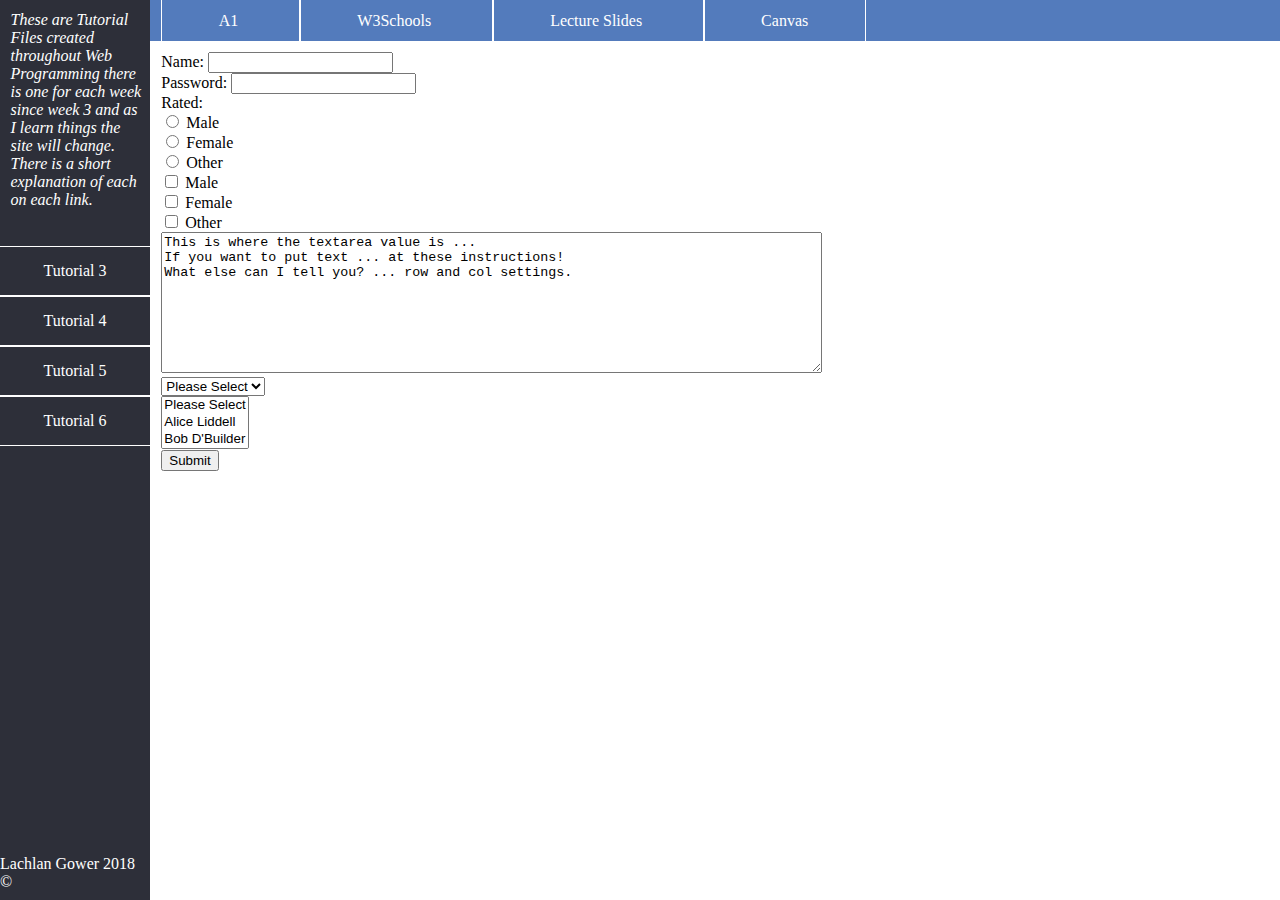
<file: tutorial/index.html>
<!DOCTYPE html>

<html>

<head>
	
	<!--https://titan.csit.rmit.edu.au/~s3723825/Tutorial/-->

	<title>Super cool website</title>

	<link rel="stylesheet" href="mainStyle.css">

	<form action = "Tester.php" target="_self" method="post"/>
</head>

<body>

	<nav>
		<div id ="navcontent">
			<div id = "navletter">

				These are Tutorial Files created throughout Web Programming

				there is one for each week since week 3 and as I learn things the site will

				change. There is a short explanation of each on each link.


			</div>

			<div id="navlinks">

				<ul>

					<a href="index.html"><li> Tutorial 3</li></a>

                    <a href="Tutorial 4.html"><li> Tutorial 4 </li></a>

					<a href="Tutorial 5.html"><li> Tutorial 5 </li></a>
                    
                    <a href="Tutorial 6.html"><li> Tutorial 6 </li></a>

				</ul>

			</div>

			<footer>
				Lachlan Gower 2018 &copy;
			</footer>
		</div>
	</nav>

    
	<main>
		<header>
        	<a class = "externallinks" href = "https://saturn.csit.rmit.edu.au/~s3723825/wp/index.html"> A1 </a>
        	<a class = "externallinks" href = "https://www.w3schools.com"> W3Schools </a>
        	<a class = "externallinks" href = "https://saturn.csit.rmit.edu.au/~e54061/wp/lectures/"> Lecture Slides </a>
        	<a class = "externallinks" href = "https://rmit.instructure.com"> Canvas </a>
    	</header>
    	<article>
			<form action = "Tester.php" target="_self" method="post">

				Name: <input type="text" name="name" value=""/><br/>

				Password: <input type="password" name="password" value=""/><br/>

				Rated: <input type="hidden" name="client-rating" value="2 stars"/><br/>

				<!-- Radios -->

				<input type="radio" name="gender" value="male"/> Male<br/>

				<input type="radio" name="gender" value="female"/> Female<br/>

				<input type="radio" name="gender" value="other"/> Other<br/>


				<!-- Checkboxes -->

				<input type="checkbox" name="seeks[]" value="male"/> Male<br/>

				<input type="checkbox" name="seeks[]" value="female"/> Female<br/>

				<input type="checkbox" name="seeks[]" value="other"/> Other<br/>

			

				<!--TextArea-->
				<textarea name = "textarea" cols='80' rows='9'>
This is where the textarea value is ...
If you want to put text ... at these instructions!
What else can I tell you? ... row and col settings.
				</textarea><br/>

				<!--DropDown Selectors-->
				<select name='dropdown[]' size='1'>
  					<option value=''>Please Select</option>
  					<option value='s1234567'>Alice Liddell</option>
  					<option value='s1234568'>Bob D&apos;Builder</option>
  					<option value='s1234569'Carol Singers</option>
				</select><br/>

				<select name='combobox[]' size='3' multiple>
  					<option value=''>Please Select</option>
  					<option value='s1234567'>Alice Liddell</option>
  					<option value='s1234568'>Bob D&apos;Builder</option>
  					<option value='s1234569'>Carol Singers</option>
				</select><br/>

				<input type="submit" value="Submit"/>

			</form>
		</article>

	</main>

</body>

</html>
</file>
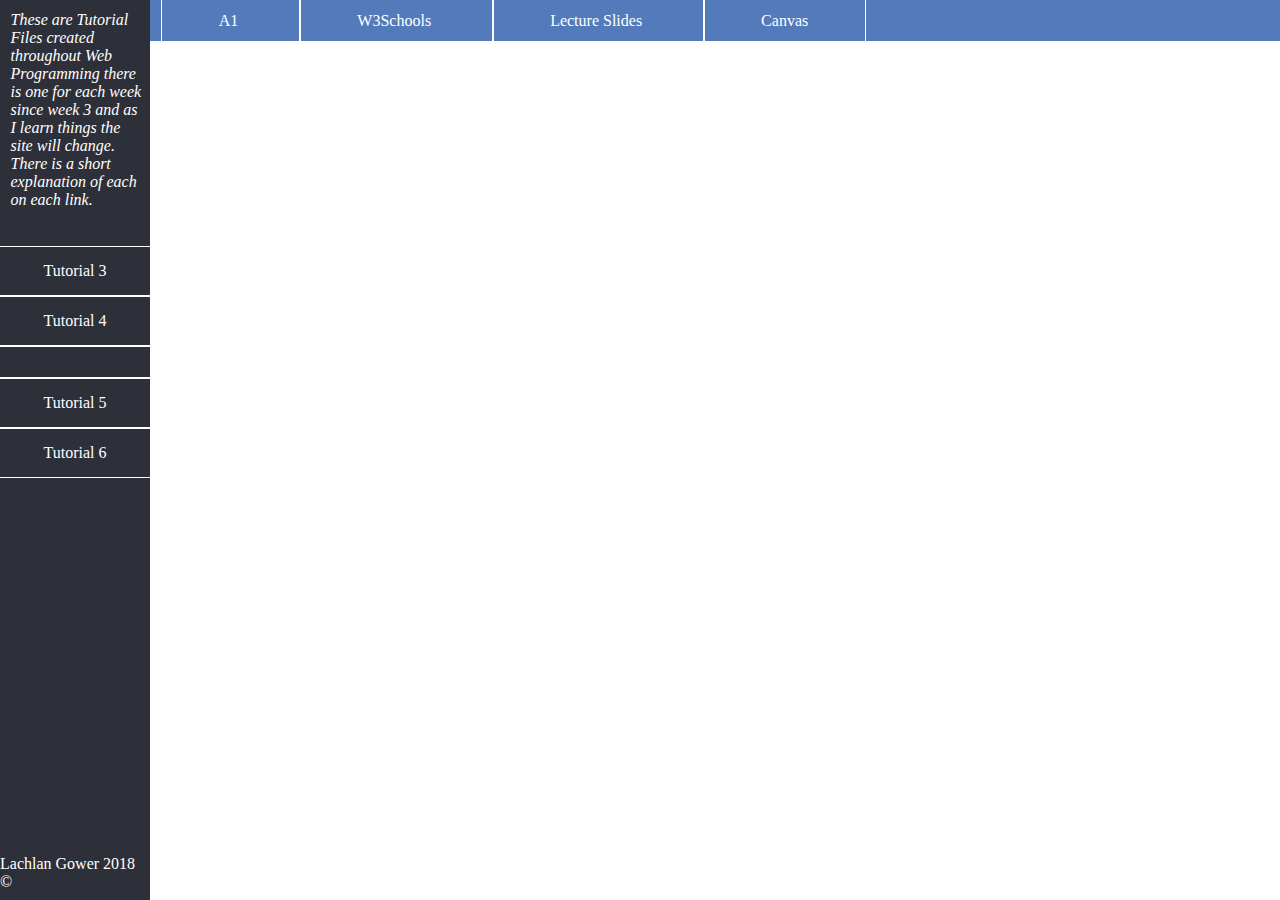
<file: tutorial/Tutorial 4.html>
<!DOCTYPE html>

<html>

<head>
	
	<!--https://titan.csit.rmit.edu.au/~s3723825/Tutorial/-->

	<title>Super cool website</title>

	<link rel="stylesheet" href="mainStyle.css">

	<form action = "Tester.php" target="_self" method="post"/>
</head>

<body>

    <nav>
		<div id ="navcontent">
			<div id = "navletter">

				These are Tutorial Files created throughout Web Programming

				there is one for each week since week 3 and as I learn things the site will

				change. There is a short explanation of each on each link.


			</div>

			<div id="navlinks">

				<ul>

					<a href="index.html"><li> Tutorial 3</li></a>

					<a href="Tutorial 4.html"><li> Tutorial 4 <li></a>

					<a href="Tutorial 5.html"><li> Tutorial 5 </li></a>
                    
                    <a href="Tutorial 6.html"><li> Tutorial 6 </li></a>
                    
				</ul>

			</div>

			<footer>
				Lachlan Gower 2018 &copy;
			</footer>
		</div>
	</nav>
	<main>
		<header>
        	<a class = "externallinks" href = "https://saturn.csit.rmit.edu.au/~s3723825/wp/index.html"> A1 </a>
        	<a class = "externallinks" href = "https://www.w3schools.com"> W3Schools </a>
        	<a class = "externallinks" href = "https://saturn.csit.rmit.edu.au/~e54061/wp/lectures/"> Lecture Slides </a>
        	<a class = "externallinks" href = "https://rmit.instructure.com"> Canvas </a>
    	</header>
    	<article>
    		
    	</article>

	</main>

</body>

</html>
</file>
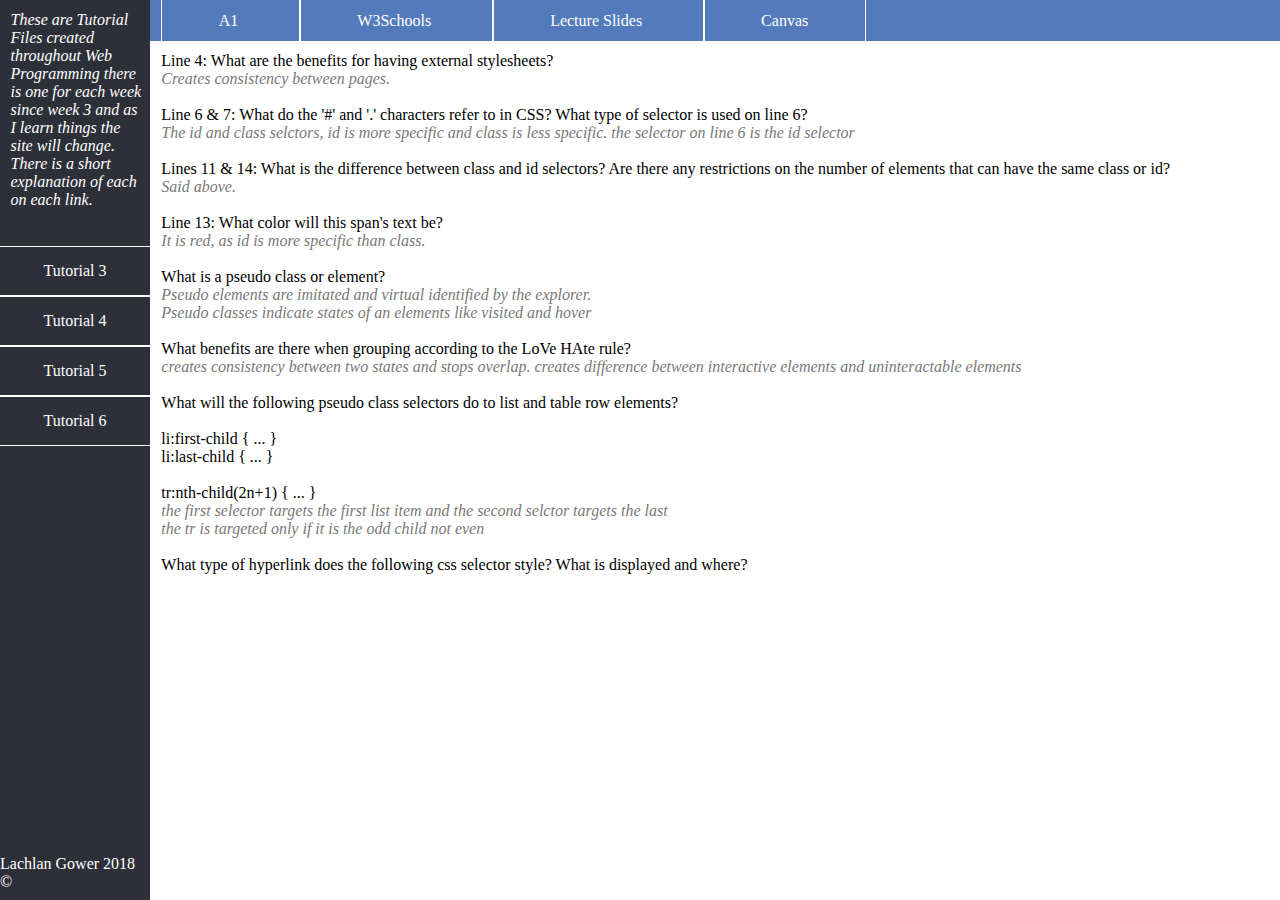
<file: tutorial/Tutorial 5.html>
<!DOCTYPE html>

<html>

<head>
	
	<!--https://titan.csit.rmit.edu.au/~s3723825/Tutorial/-->

	<title>Super cool website</title>

	<link rel="stylesheet" href="mainStyle.css">

	<form action = "Tester.php" target="_self" method="post"/>
</head>

<body>

	<nav>
		<div id ="navcontent">
			<div id = "navletter">

				These are Tutorial Files created throughout Web Programming

				there is one for each week since week 3 and as I learn things the site will

				change. There is a short explanation of each on each link.


			</div>

			<div id="navlinks">

				<ul>

					<a href="index.html"><li> Tutorial 3</li></a>

                    <a href="Tutorial 4.html"><li> Tutorial 4 </li></a>

					<a href="Tutorial 5.html"><li> Tutorial 5 </li></a>
                    
                    <a href="Tutorial 6.html"><li> Tutorial 6 </li></a>

				</ul>

			</div>

			<footer>
				Lachlan Gower 2018 &copy;
			</footer>
		</div>
	</nav>

	<main>
		<header>
        	<a class = "externallinks" href = "https://saturn.csit.rmit.edu.au/~s3723825/wp/index.html"> A1 </a>
        	<a class = "externallinks" href = "https://www.w3schools.com"> W3Schools </a>
        	<a class = "externallinks" href = "https://saturn.csit.rmit.edu.au/~e54061/wp/lectures/"> Lecture Slides </a>
        	<a class = "externallinks" href = "https://rmit.instructure.com"> Canvas </a>
    	</header>
    	<article>
			Line 4: What are the benefits for having external stylesheets? <br/>

			<span class = "answer">Creates consistency between pages.</span><br/><br/>


			Line 6 & 7: What do the '#' and '.' characters refer to in CSS? What type of selector is used on line 6?<br/>

			<span class = "answer">The id and class selctors, id is more specific and class is less specific. the selector on line 6 is the id selector </span><br/><br/>

			Lines 11 & 14: What is the difference between class and id selectors? Are there any restrictions on the number of elements that can have the same class or id?<br/>

			<span class = "answer">Said above.</span><br/><br/>

			Line 13: What color will this span's text be?<br/>

			<span class = "answer">It is red, as id is more specific than class.</span><br/><br/>

			What is a pseudo class or element? <br/>

			<span class = "answer">Pseudo elements are imitated and virtual identified by the explorer.<br/>

		 	Pseudo classes indicate states of an elements like visited and hover</span><br/><br/>

		 	What benefits are there when grouping according to the LoVe HAte rule?<br/>

		 	<span class = "answer">creates consistency between two states and stops overlap. creates difference between interactive elements and uninteractable elements</span><br/><br/>

		 	What will the following pseudo class selectors do to list and table row elements?<br/><br/>

			
			li:first-child { ... }<br/>
			li:last-child { ... }<br/><br/>

			tr:nth-child(2n+1) { ... }<br/>	

			<span class = "answer">the first selector targets the first list item and the second selctor targets the last<br/>

			the tr is targeted only if it is the odd child not even</span><br/><br/>

			What type of hyperlink does the following css selector style? What is displayed and where?<br/>
		</article>
	</main>

</body>

</html>
</file>
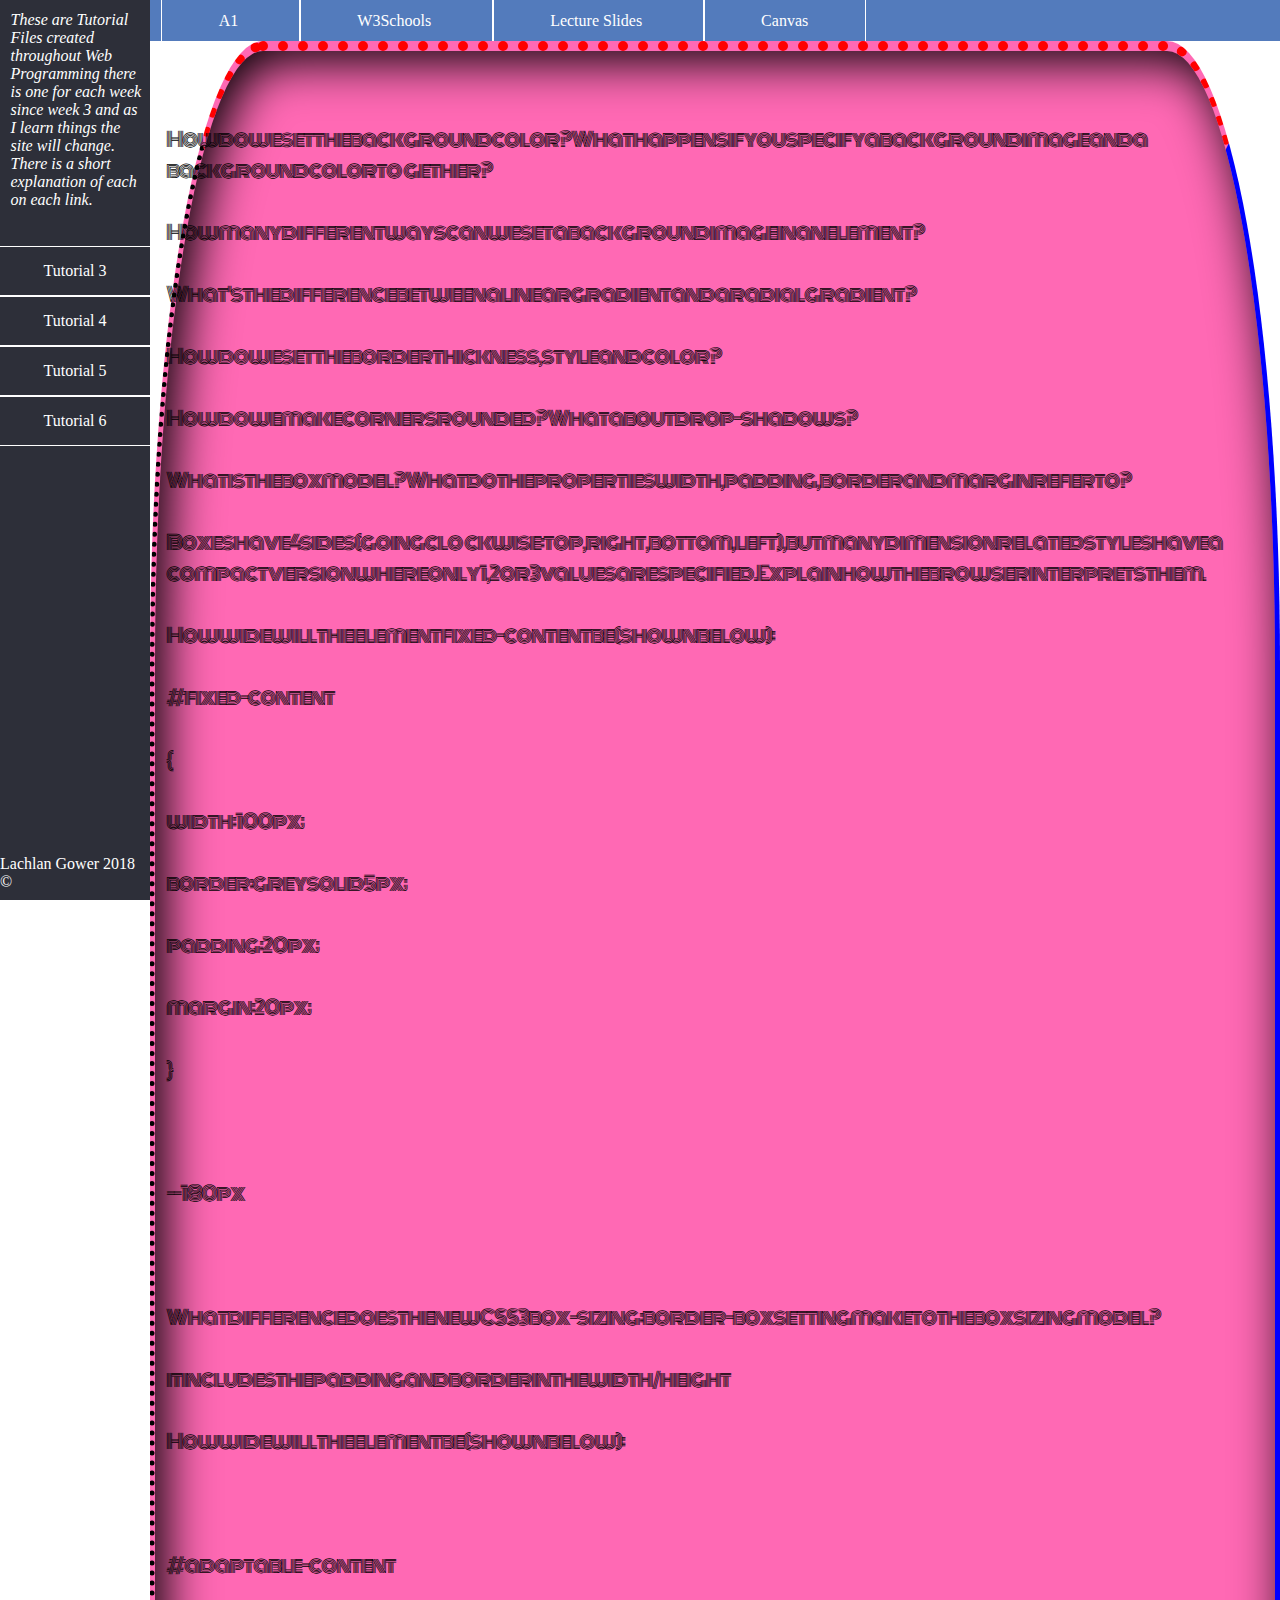
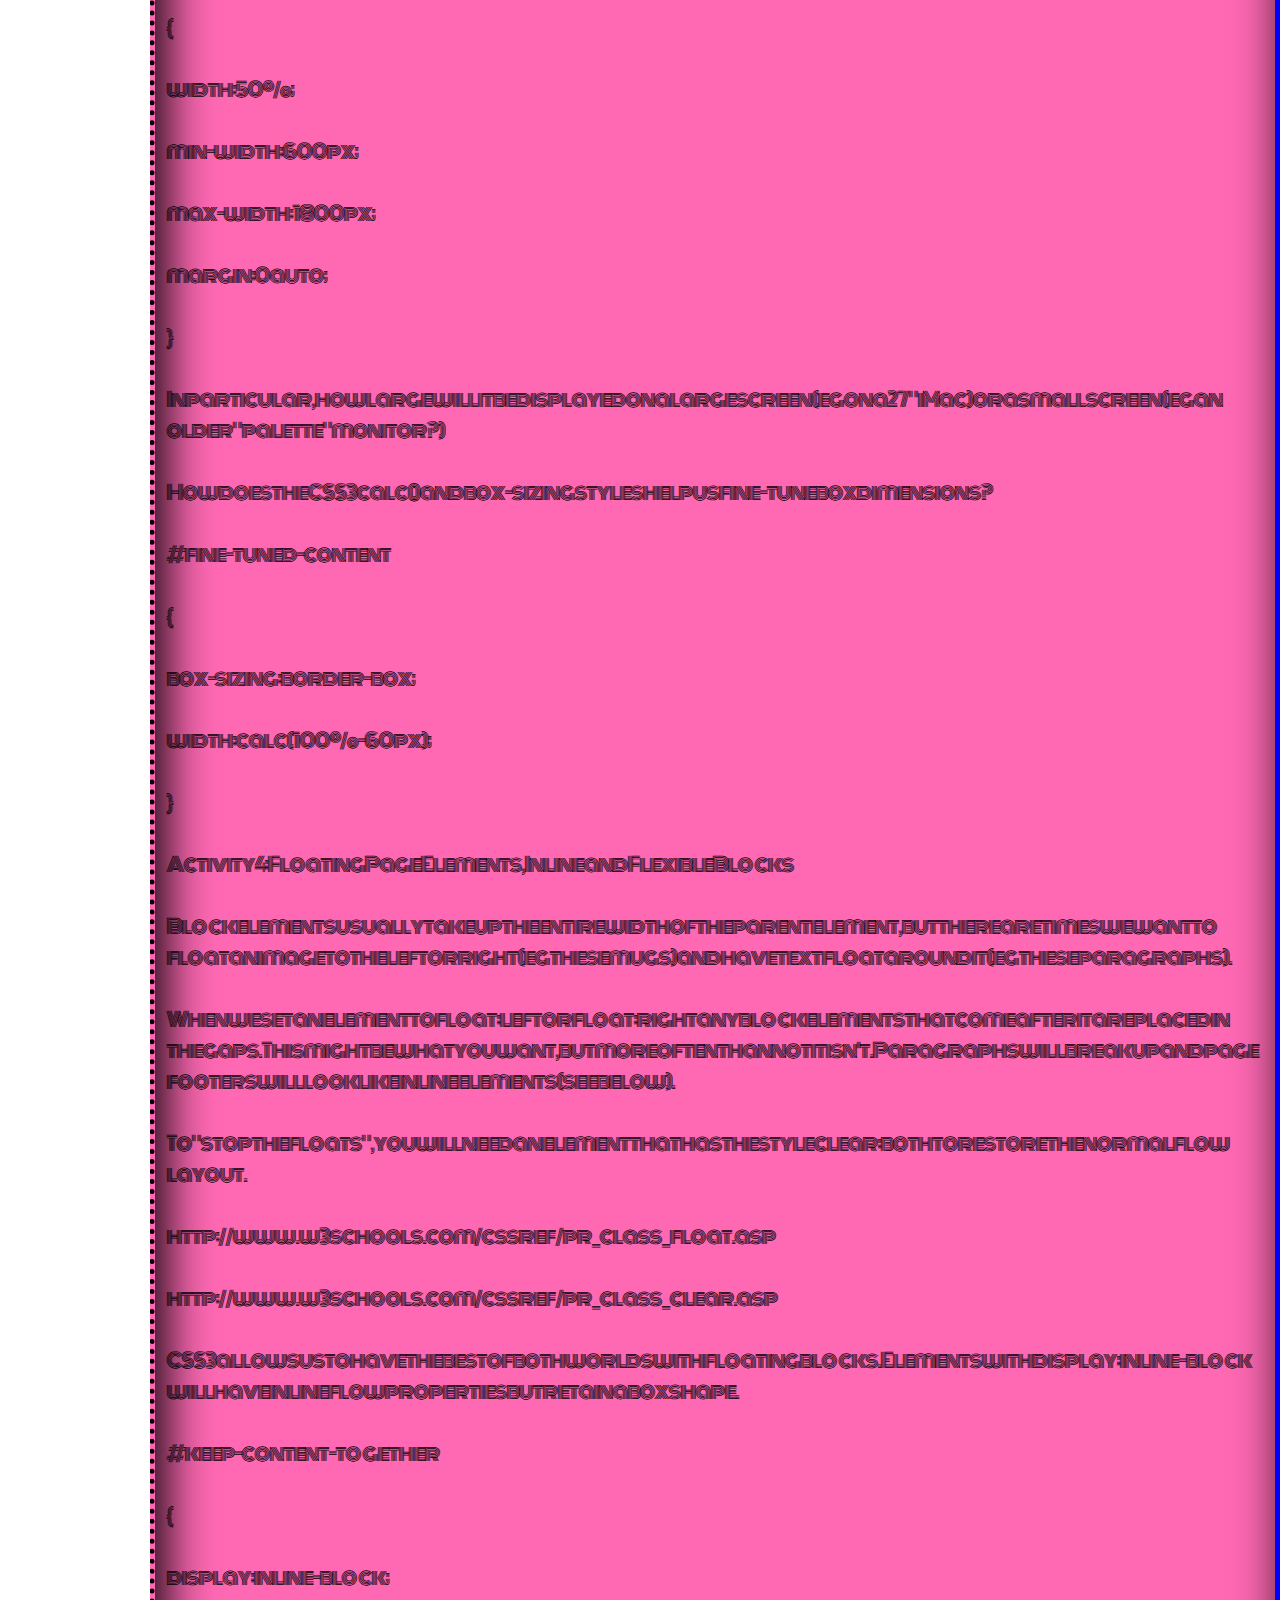
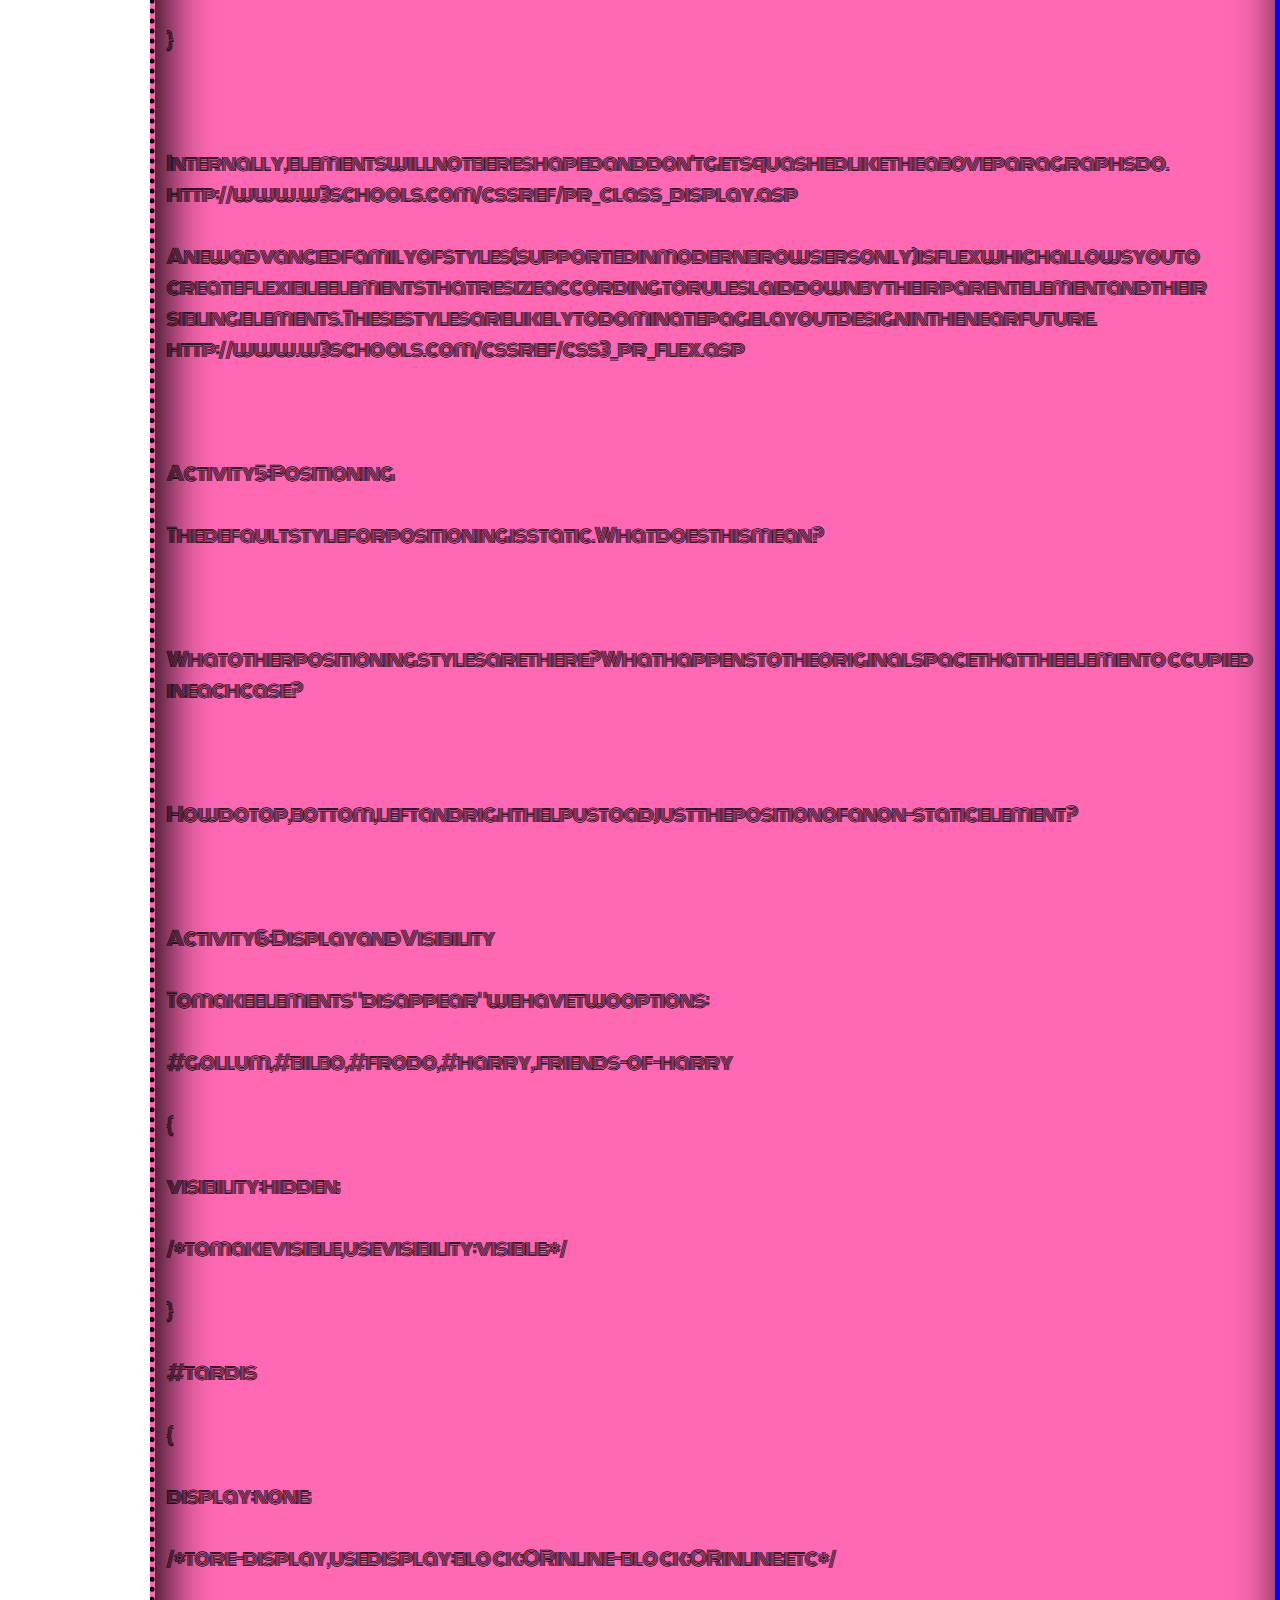
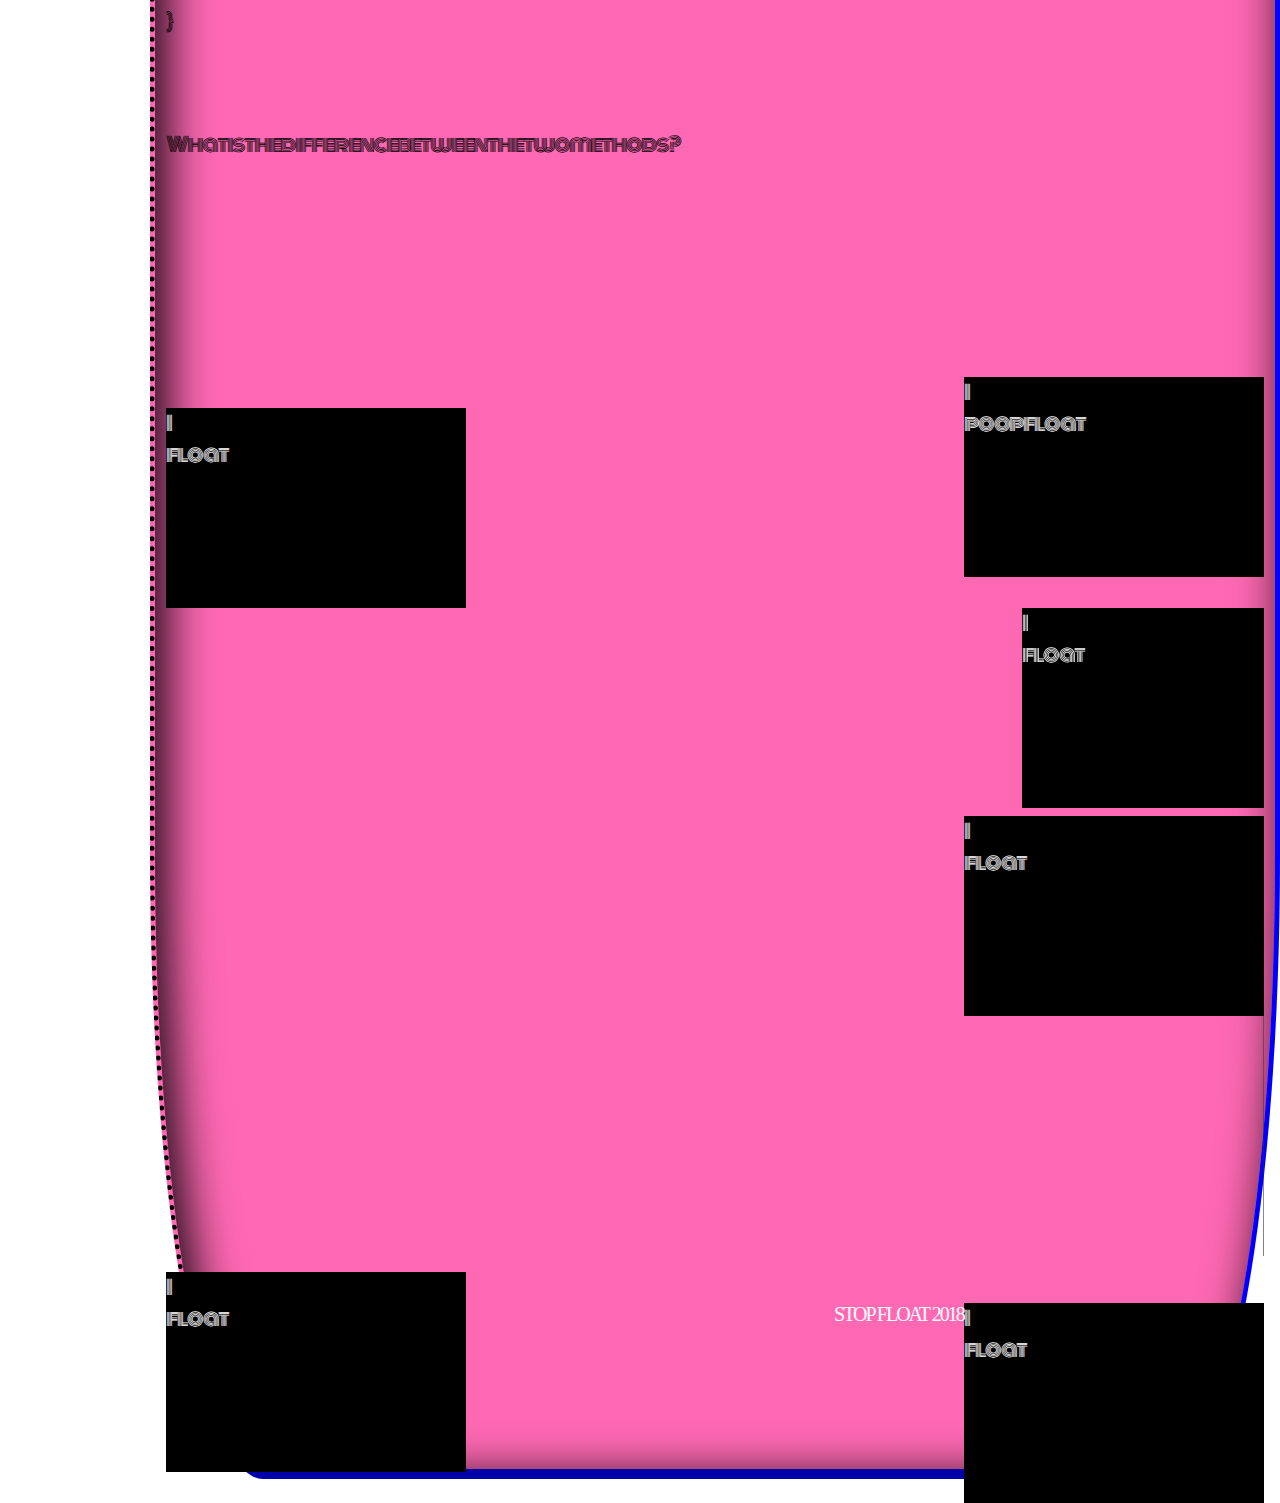
<file: tutorial/Tutorial 6.html>
<!DOCTYPE html>

<html>

<head>
	
	<!--https://titan.csit.rmit.edu.au/~s3723825/Tutorial/-->

	<title>Super cool website</title>

	<link rel="stylesheet" href="mainStyle.css">
    <link href="https://fonts.googleapis.com/css?family=Monoton" rel="stylesheet">
	<form action = "Tester.php" target="_self" method="post"/>
    <script src="main.js"></script>
    <script>
        
    </script>
</head>

<body>

	<nav>
		<div id ="navcontent">
			<div id = "navletter">

				These are Tutorial Files created throughout Web Programming

				there is one for each week since week 3 and as I learn things the site will

				change. There is a short explanation of each on each link.


			</div>

			<div id="navlinks">

				<ul>
                    
					<a href="index.html"><li> Tutorial 3</li></a>

                    <a href="Tutorial 4.html"><li> Tutorial 4 </li></a>

					<a href="Tutorial 5.html"><li> Tutorial 5 </li></a>
                    
                    <a href="Tutorial 6.html"><li> Tutorial 6 </li></a>

				</ul>

			</div>

			<footer>
				Lachlan Gower 2018 &copy;
			</footer>
		</div>
	</nav>

	<main>
		<header>
        	<a class = "externallinks" href = "https://saturn.csit.rmit.edu.au/~s3723825/wp/index.html"> A1 </a>
        	<a class = "externallinks" href = "https://www.w3schools.com"> W3Schools </a>
        	<a class = "externallinks" href = "https://saturn.csit.rmit.edu.au/~e54061/wp/lectures/"> Lecture Slides </a>
        	<a class = "externallinks" href = "https://rmit.instructure.com"> Canvas </a>
    	</header>
    	<article id = 'pink' onclick ="test()">
            <br><br>
			How do we set the background color?


            What happens if you specify a background image and a background color together?<br><br>



            How many different ways can we set a background image in an element?<br><br>




            What's the difference between a linear gradient and a radial gradient? 
<br><br>



            How do we set the border thickness, style and color?<br><br>




            How do we make corners rounded? What about drop-shadows?<br><br>
           
            What is the box model? What do the properties width, padding, border and margin refer to?<br><br>



            Boxes have 4 sides (going clockwise: top, right, bottom, left), but many dimension related styles have a compact version where only 1, 2 or 3 values are specified. Explain how the browser interprets them.<br><br>



            How wide will the element fixed-content be (shown below):<br><br>

            #fixed-content<br><br>
            {<br><br>
                width: 100px;<br><br>
                border: grey solid 5px;<br><br>
                padding: 20px;<br><br>
                margin: 20px;<br><br>
            }<br><br>
<br><br>
            --180px
<br><br>
<br><br>
            What difference does the new CSS3 box-sizing:border-box setting make to the box sizing model? <br><br>
            
            it includes the padding and border in the width/height<br><br>
            
            How wide will the element  be (shown below):<br><br>
<br><br>
#adaptable-content<br><br>
{<br><br>
  width:50%;<br><br>
  min-width:600px;<br><br>
  max-width:1800px;<br><br>
  margin: 0 auto;<br><br>
}
<br><br>

In particular, how large will it be displayed on a large screen (eg on a 27" iMac) or a small screen (eg an older "palette" monitor?)


<br><br>


How does the CSS3 calc() and box-sizing styles help us fine-tune box dimensions? <br><br>

#fine-tuned-content<br><br>
{<br><br>
  box-sizing:border-box;<br><br>
  width:calc(100% - 60px);<br><br>
}


<br><br>
Activity 4: Floating Page Elements, Inline and Flexible Blocks<br><br>

Block elements usually take up the entire width of the parent element, but there are times we want to float an image to the left or right (eg these mugs) and have text float around it (eg these paragraphs).<br><br>

When we set an element to float:left or float:right any block elements that come after it are placed in the gaps. This might be what you want, but more often than not it isn't. Paragraphs will break up and page footers will look like inline elements (see below). <br><br>

To "stop the floats", you will need an element that has the style clear:both to restore the normal flow layout.<br><br>
http://www.w3schools.com/cssref/pr_class_float.asp<br><br>
http://www.w3schools.com/cssref/pr_class_clear.asp <br><br>

CSS3 allows us to have the best of both worlds with floating blocks. Elements with display:inline-block will have inline flow properties but retain a box shape.<br><br> 

#keep-content-together<br><br>
{<br><br>
  display:inline-block;<br><br>
}<br><br>
<br><br>
Internally, elements will not be reshaped and don't get squashed like the above paragraphs do.
http://www.w3schools.com/cssref/pr_class_display.asp <br><br>

A new advanced family of styles (supported in modern browsers only) is flex which allows you to create flexible elements that resize according to rules laid down by their parent element and their sibling elements. These styles are likely to dominate page layout design in the near future.
http://www.w3schools.com/cssref/css3_pr_flex.asp<br><br>



<br><br>
Activity 5: Positioning
<br><br>
The default style for positioning is static. What does this mean? <br><br>


<br><br>
What other positioning styles are there? What happens to the original space that the element occupied in each case?<br><br>



<br><br>
How do top, bottom, left and right help us to adjust the position of a non-static element?<br><br>





<br><br>
Activity 6: Display and Visibility<br><br>

To make elements "disappear" we have two options:<br><br>

#gollum, #bilbo, #frodo, #harry, .friends-of-harry<br><br>
{<br><br>
  visibility: hidden;<br><br>
  /* to make visible, use visibility: visible; */<br><br>
}<br><br>
#tardis<br><br>
{<br><br>
  display: none;<br><br>
  /* to re-display, use display: block; OR inline-block; OR inline; etc */<br><br>
}<br><br>
<br><br>
What is the difference between the two methods?<br><br><br><br>

            <br><br><br><br>
            <div class = "floater" onclick = "rotate()">I <br> poop  float</div><br>
            <div id ="afloat"class = "floater">I <br>   float</div><br><br>
            <marquee behavior = "alternate" scrollamount="100" scrolldelay="1"><div class = "floater">I   <br>  float</div></marquee>
            <div id = "inline" class = "floater">I   <br>  float</div><br>
                        <marquee scrollamount="500" scrolldelay="1"><video width="320" height="240" controls>
                <source src="https://www.w3schools.com/html/mov_bbb.mp4" type="video/mp4">
                Your browser does not support the video tag.
            </video></marquee>
            <div id ="afloat" class = "floater">I <br>   float</div><br><br>
            <div class = "floater">I   <br>  float</div>
            <span id = "activism">STOP FLOAT 2018</span>
            <div id = "none"class = "floater">I   <br> dont float</div><br>
            

            
            
            <br><br><br><br>

		</article>
	</main>

</body>

</html>
</file>
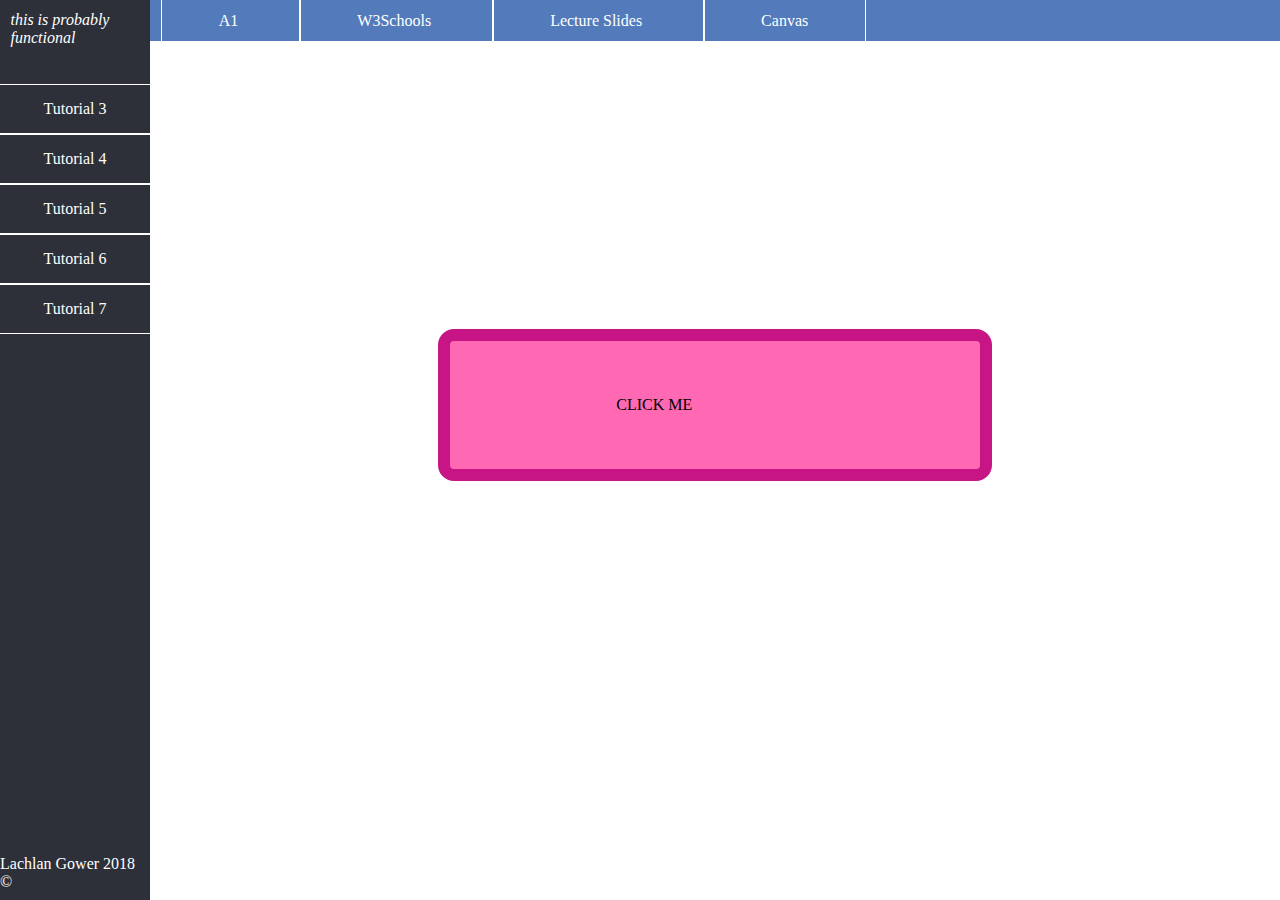
<file: tutorial/Tutorial 7.html>
<!DOCTYPE html>

<html>

<head>
	
	<!--https://titan.csit.rmit.edu.au/~s3723825/Tutorial/-->

	<title>Super cool website</title>

	<link rel="stylesheet" href="mainStyle.css">
    <link href="https://fonts.googleapis.com/css?family=Monoton" rel="stylesheet">
	<form action = "Tester.php" target="_self" method="post"/>
    <script src="main.js"></script>
    <script>
        
    </script>
</head>

<body>

	<nav>
		<div id ="navcontent">
			<div id = "navletter">

				this is probably functional 


			</div>

			<div id="navlinks">

				<ul>
                    
					<a href="index.html"><li> Tutorial 3</li></a>

                    <a href="Tutorial 4.html"><li> Tutorial 4 </li></a>

					<a href="Tutorial 5.html"><li> Tutorial 5 </li></a>
                    
                    <a href="Tutorial 6.html"><li> Tutorial 6 </li></a>
                    
                    <a href="Tutorial 7.html"><li> Tutorial 7 </li></a>
                    

				</ul>

			</div>

			<footer>
				Lachlan Gower 2018 &copy;
			</footer>
		</div>
	</nav>

	<main>
		<header>
        	<a class = "externallinks" href = "https://saturn.csit.rmit.edu.au/~s3723825/wp/index.html"> A1 </a>
        	<a class = "externallinks" href = "https://www.w3schools.com"> W3Schools </a>
        	<a class = "externallinks" href = "https://saturn.csit.rmit.edu.au/~e54061/wp/lectures/"> Lecture Slides </a>
        	<a class = "externallinks" href = "https://rmit.instructure.com"> Canvas </a>
    	</header>
        <article>
            <div id = "containthejs" onclick = "jsHero()">
                <div id = "jsButton">
                    CLICK ME
                </div>
            </div>
            <div id = "fun" style ="left:25%; top:10%;">
                <div class = "dancingQueen" style = "left:100%;"></div>
                <div class = "dancingQueen" style = "right:100%;"></div>
                <div class = "dancingQueen" style = "top:100%;right:100%;"></div>
                <div class = "dancingQueen" style = "left:100%; top:100%; "></div>
            </div>
		</article>
	</main>

</body>

</html>
</file>
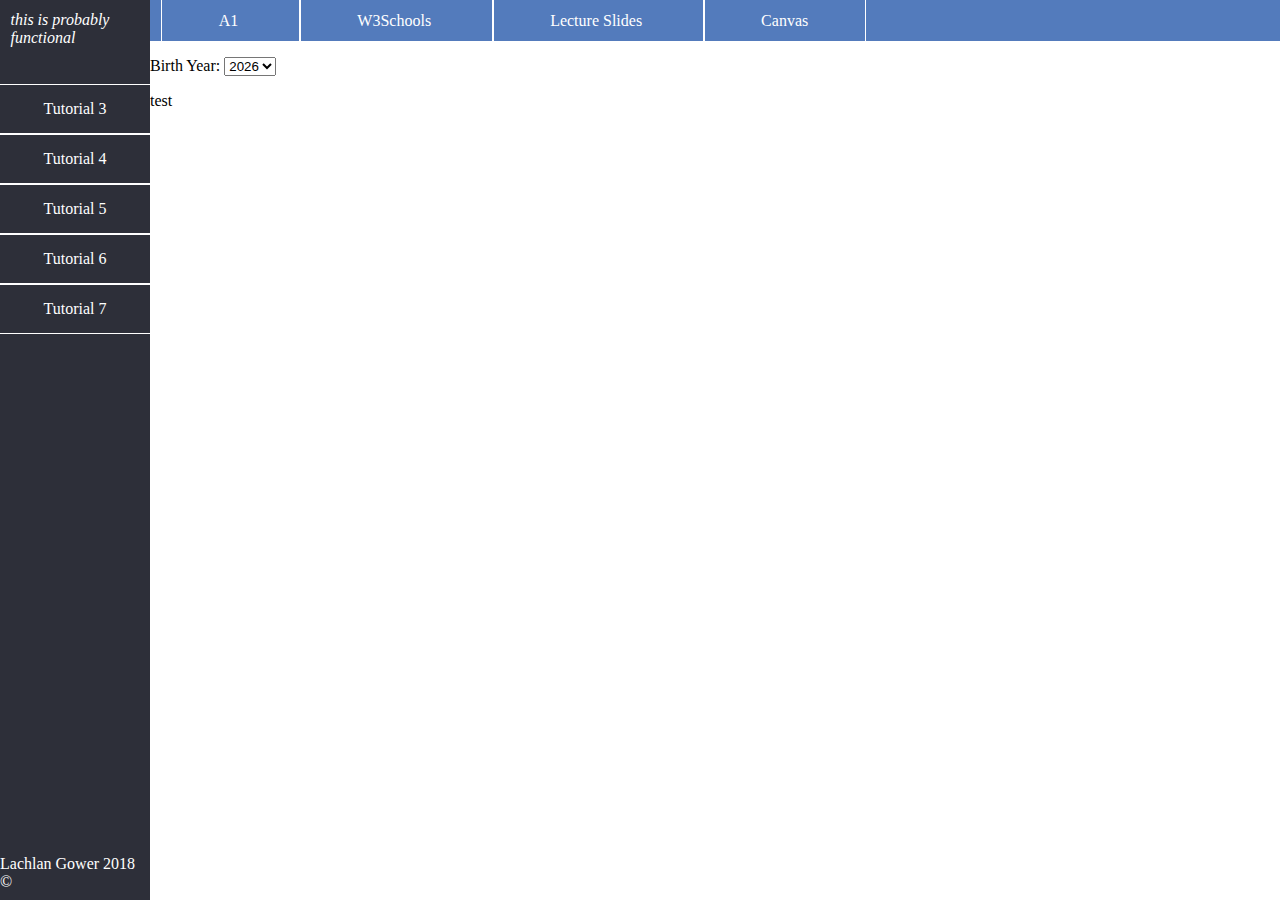
<file: tutorial/Tutorial 8.html>
<!DOCTYPE html>

<html>

<head>
	
	<!--https://titan.csit.rmit.edu.au/~s3723825/Tutorial/-->

	<title>Super cool website</title>

	<link rel="stylesheet" href="mainStyle.css">
    <link href="https://fonts.googleapis.com/css?family=Monoton" rel="stylesheet">
	<form action = "Tester.php" target="_self" method="post"/>
    <script src="main.js"></script>
    <script>
        
    </script>
</head>

<body>

	<nav>
		<div id ="navcontent">
			<div id = "navletter">

				this is probably functional 


			</div>

			<div id="navlinks">

				<ul>
                    
					<a href="index.html"><li> Tutorial 3</li></a>

                    <a href="Tutorial 4.html"><li> Tutorial 4 </li></a>

					<a href="Tutorial 5.html"><li> Tutorial 5 </li></a>
                    
                    <a href="Tutorial 6.html"><li> Tutorial 6 </li></a>
                    
                    <a href="Tutorial 7.html"><li> Tutorial 7 </li></a>
                    

				</ul>

			</div>

			<footer>
				Lachlan Gower 2018 &copy;
			</footer>
		</div>
	</nav>

	<main onclick ="rickRoll(0)">
		<header>
        	<a class = "externallinks" href = "https://saturn.csit.rmit.edu.au/~s3723825/wp/index.html"> A1 </a>
        	<a class = "externallinks" href = "https://www.w3schools.com"> W3Schools </a>
        	<a class = "externallinks" href = "https://saturn.csit.rmit.edu.au/~e54061/wp/lectures/"> Lecture Slides </a>
        	<a class = "externallinks" href = "https://rmit.instructure.com"> Canvas </a>
    	</header>
        <!--^([-a-zA-Z\'. ])+-->
		<p>Birth Year: 
  		<select name='dob'>
  		<script>
    		var year = new Date().getFullYear();
    		for ( var i=year; i>=(year-130); i-- )
      		document.write('<option value="'+i+'">'+i+'</option>');
  		</script>
  		</select>
		</p>
		<div id = "rickroll">
			test
		</div>
		

	</main>

</body>
<script src="main.js"></script>
</html>
</file>
<file: tutorial/mainStyle.css>
body

{
	
	background-color: white;

	margin:0;

	width: 100%;

	height: 100%;

}

header
{
    width:100%;
    
    margin:0;
    
    position:static;
    
    overflow:hidden;
    
    background-color: #537bbc;
    
    padding:1%;

}
header a
{
	padding:5%;

	width:calc(90% - 2px);

	border-style: solid;

	border-color: white;

	border-width:1px;

	color:white;

    
	font-size: 100%;
    
	font-style:bold;
    
	text-decoration:none;
}
nav

{

	margin:0;

	height: 100%;

    width: 150px;
    
    max-height: 1024px;
    
    min-height: 524px;

	padding: 0;

	background-color: #2d2f39;

	color:white;

	position:fixed;

	overflow:hidden;

}

main
{
    
	position:static;
    
	width:calc(100% - 150px);
    
    max-height: 1024px;
    
    min-height: 524px;
    
    height:100%;

    margin-left: 150px;
    
    font-size:100%;

	float:left;
    
	padding:0;
    
    border:0;
}

#navlinks

{
	width:100%;

	overflow:hidden;

	border-width: 1px;

`	padding:0;
    
	margin:0;
    
	margin-top:20%;
}

#navletter

{

	margin:2%;
    
    padding:5%;
    
    max-height: 200px;
    
    width: calc(100% - (2 * 5%));

	font-size: 100%;

	font-style: italic;
}



article
{
	padding:1%;
	margin:0;
}

#navcontent
{
	padding:0;
}

#navlinks a
{
	color:white;

	font-size: 100%;
    
	font-style:bold;
    
	text-decoration:none;
}

ul
{

	list-style-type: none;

	margin:0;
    
	padding-left:0;
    
	text-align:center;
}

#navlinks li, li:visited

{
    box-sizing: border-box;
        
	background-color: #2d2f39;

	width: 100%;

	height:100%;
    
    padding-top: 10%;
    
    padding-bottom: 10%;
    
    padding-left: 5%;
    
    padding-right: 5%;

	margin:0;
    
    border-top: white solid 1px;
    border-bottom: white solid 1px;

}

#navlinks li:hover, li:active
{
	background-color: #262938;
}

footer
{
	position: absolute;
   	bottom: 1%;
}
.answer
{
	color:rgb(121,121,121);
	font-style: italic;

}



#pink
{
    box-sizing: border-box;
    background-color: hotpink;
    border-top: 10px dotted red;
    border-left: 5px dotted black;
    border-bottom: 10px outset blue;
    border-right: 5px inset blue;
    font-family:Monoton;
    font-size:20px;
    border-radius:10%;
    box-shadow: 10px 10px 50px inset;
    letter-spacing: -2px;
    height:100%;

}
#floatvid
{
    float:left;
}
#activism
{
    font-family:Verdana;
    font-size: 20px;
    color:white;
    float:right;
}
#afloat
{
    float:left;
}
#none
{
    display:none;
}
#inline
{
    display:inline;
}
.floater
{
    height:200px;
    width:300px;
    float:right;
    background-color:black;
    color:white;
}
@keyframes example {
    0%   {transform: rotate(0deg);}
    25%  {transform: rotate(90deg);}
    50%  {transform: rotate(180deg);}
    75%  {transform: rotate(270deg);}
    100% {transform: rotate(360deg);}
}
@keyframes color
{
    0%   {background-image:radial-gradient(hotpink 20%. aqua 70%);}
    25%  {background-image:radial-gradient(black 20%. white 70%);}
    50%  {background-image:radial-gradient(green 20%, aqua 70%);}
    75%  {background-image:radial-gradient(blue 20%, aqua 70%);}
    100% {background-image:radial-gradient(yellow 20%, black 70%);}
}
#jsButton
{
    margin:25%;
    padding:5%;
    padding-left:15%;
    background-color:hotpink;
    border: 12px solid mediumvioletred;
    border-radius: 1em;
}
#jsButton:hover
{
    border-color: hotpink;
    color:white;
    cursor: pointer;
}
.dancingQueen
{
    background-color: black;
    position:absolute;
    width:10px;
    height:10px;
    margin:10px;
    overflow: hidden;
}
#fun
{
    width:500px;
    height:400px;
    position:absolute;
    visibility: hidden;
}
@keyframes scale
{
    0%   {transform: scale(1,1);}
    25%  {transform: scale(50,20);}
    50%  {transform: scale(40,50);}
    75%  {transform: scale(20,50);}
    100% {transform: scale(1,1);}
}
</file>
